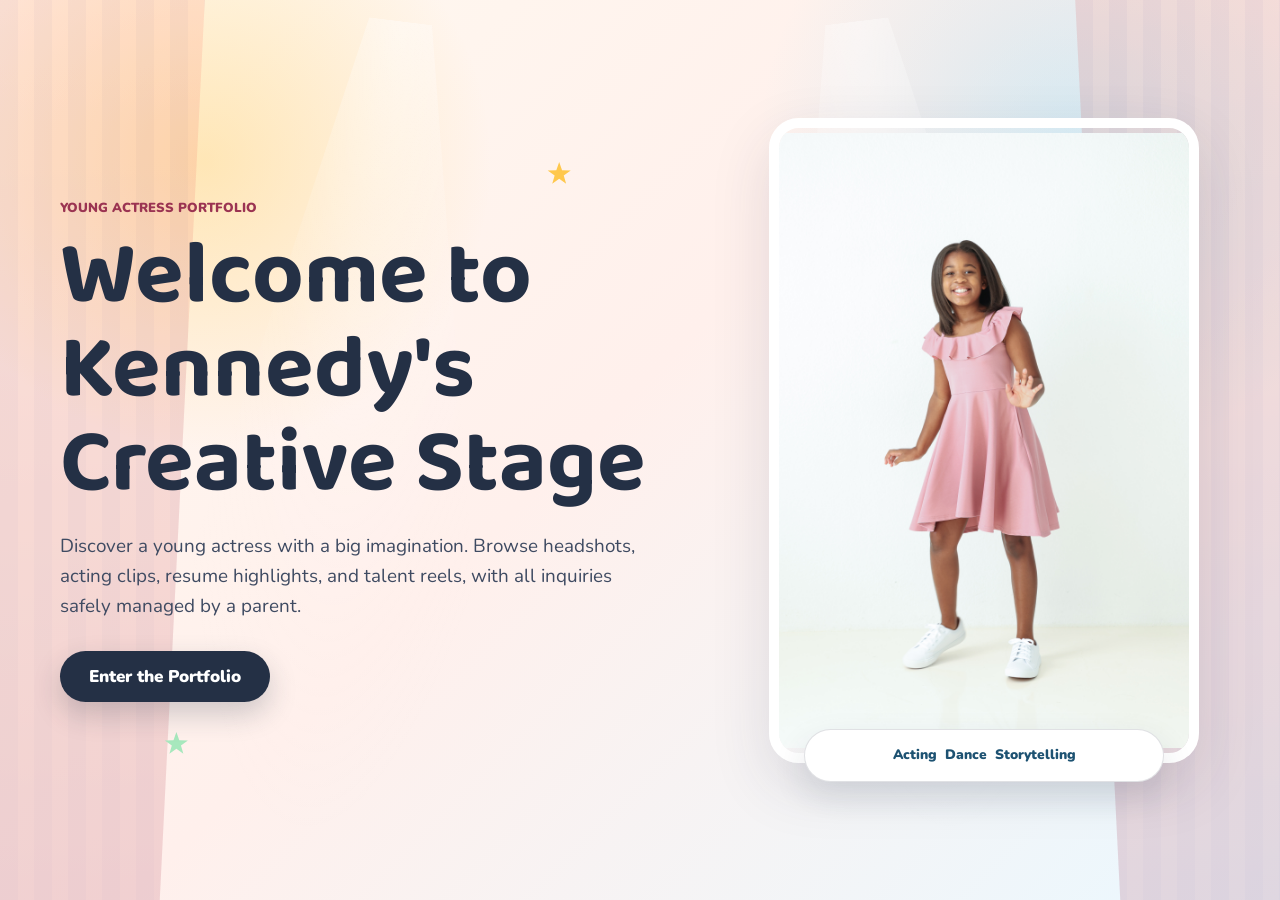
<file: Kennedy_site/index.html>
<!doctype html>
<html lang="en">
  <head>
    <meta charset="utf-8">
    <meta name="viewport" content="width=device-width, initial-scale=1">
    <meta
      name="description"
      content="Welcome page for Kennedy's parent-managed young actress portfolio."
    >
    <title>Welcome | Kennedy Young Actress Portfolio</title>
    <link rel="preconnect" href="https://fonts.googleapis.com">
    <link rel="preconnect" href="https://fonts.gstatic.com" crossorigin>
    <link
      href="https://fonts.googleapis.com/css2?family=Baloo+2:wght@500;600;700&family=Nunito:wght@400;600;700;800&display=swap"
      rel="stylesheet"
    >
    <link rel="stylesheet" href="styles.css">
  </head>
  <body class="opening-page">
    <a class="skip-link" href="#opening">Skip to welcome</a>

    <main class="opening" id="opening">
      <div class="opening-stage" aria-hidden="true">
        <span class="curtain curtain-left"></span>
        <span class="curtain curtain-right"></span>
        <span class="opening-light opening-light-one"></span>
        <span class="opening-light opening-light-two"></span>
        <span class="opening-star star-one"></span>
        <span class="opening-star star-two"></span>
        <span class="opening-star star-three"></span>
      </div>

      <section class="opening-content reveal visible" aria-labelledby="opening-title">
        <p class="eyebrow">Young actress portfolio</p>
        <h1 id="opening-title">Welcome to Kennedy's Creative Stage</h1>
        <p>
          Discover a young actress with a big imagination. Browse headshots, acting clips,
          resume highlights, and talent reels, with all inquiries safely managed by a parent.
        </p>
        <a class="button primary opening-button" href="main.html">
          Enter the Portfolio
        </a>
      </section>

      <aside class="opening-photo reveal visible" aria-label="Portfolio preview">
        <img src="assets/opening-portrait.jpg" alt="Kennedy smiling in a pink dress and white sneakers">
        <div class="opening-badge">
          <span>Acting</span>
          <span>Dance</span>
          <span>Storytelling</span>
        </div>
      </aside>
    </main>
  </body>
</html>
</file>
<file: Kennedy_site/styles.css>
:root {
  --ink: #243045;
  --muted: #657188;
  --paper: #fffdf7;
  --peach: #ff846f;
  --gold: #ffc84d;
  --sky: #88d8f7;
  --mint: #a7e8bd;
  --lavender: #c7b7ff;
  --rose: #fff0ec;
  --blue-ink: #1d5272;
  --line: rgba(36, 48, 69, 0.14);
  --shadow: 0 22px 60px rgba(44, 45, 80, 0.13);
}

* {
  box-sizing: border-box;
}

html {
  scroll-behavior: smooth;
}

body {
  margin: 0;
  color: var(--ink);
  background: var(--paper);
  font-family: "Nunito", system-ui, -apple-system, BlinkMacSystemFont, "Segoe UI", sans-serif;
  font-size: 17px;
  line-height: 1.6;
}

img {
  display: block;
  max-width: 100%;
}

a {
  color: inherit;
}

button,
input,
select,
textarea {
  font: inherit;
}

.skip-link {
  position: absolute;
  top: 12px;
  left: 12px;
  z-index: 20;
  padding: 10px 14px;
  color: #fff;
  background: var(--ink);
  border-radius: 999px;
  transform: translateY(-140%);
  transition: transform 160ms ease;
}

.skip-link:focus {
  transform: translateY(0);
}

.site-header {
  position: sticky;
  top: 0;
  z-index: 10;
  background: rgba(255, 253, 247, 0.88);
  border-bottom: 1px solid var(--line);
  backdrop-filter: blur(18px);
}

.nav {
  display: flex;
  align-items: center;
  justify-content: space-between;
  width: min(1160px, calc(100% - 32px));
  min-height: 76px;
  margin: 0 auto;
  gap: 20px;
}

.brand {
  display: inline-flex;
  align-items: center;
  gap: 10px;
  color: var(--ink);
  font-weight: 900;
  text-decoration: none;
}

.brand-mark {
  display: grid;
  width: 42px;
  height: 42px;
  place-items: center;
  color: #fff;
  background: var(--peach);
  border: 3px solid #fff;
  border-radius: 50%;
  box-shadow: 0 8px 18px rgba(255, 132, 111, 0.35);
}

.nav-links {
  display: flex;
  align-items: center;
  gap: 6px;
}

.nav-links a {
  padding: 10px 12px;
  color: var(--blue-ink);
  font-size: 0.95rem;
  font-weight: 800;
  text-decoration: none;
  border-radius: 999px;
}

.nav-links a:hover,
.nav-links a:focus-visible {
  background: #eaf8ff;
  outline: none;
}

.menu-toggle {
  display: none;
  width: 46px;
  height: 46px;
  padding: 11px;
  background: #fff;
  border: 1px solid var(--line);
  border-radius: 50%;
}

.menu-toggle span {
  display: block;
  height: 2px;
  margin: 5px 0;
  background: var(--ink);
}

.section-band,
.section-wrap {
  position: relative;
  padding: 86px max(20px, calc((100vw - 1160px) / 2));
}

.section-band {
  background:
    radial-gradient(circle at 10% 12%, rgba(255, 200, 77, 0.27), transparent 24%),
    radial-gradient(circle at 91% 8%, rgba(136, 216, 247, 0.28), transparent 22%),
    #fff7f1;
}

.hero {
  display: grid;
  grid-template-columns: minmax(0, 1.02fr) minmax(320px, 0.78fr);
  align-items: center;
  min-height: calc(100vh - 76px);
  padding-top: 52px;
  padding-bottom: 58px;
  gap: 44px;
  overflow: hidden;
}

.hero::after {
  position: absolute;
  right: 8%;
  bottom: -28px;
  width: 210px;
  height: 72px;
  content: "";
  background: repeating-linear-gradient(90deg, var(--ink) 0 16px, #fff 16px 30px);
  border: 8px solid var(--ink);
  border-radius: 10px 10px 26px 26px;
  opacity: 0.08;
  transform: rotate(-5deg);
}

.hero-copy,
.hero-media,
.section-heading,
.about-card,
.trait-board,
.clip-card,
.gallery-item,
.resume-panel,
.resume-list,
.main-reel,
.mini-clip,
blockquote,
.contact-form,
.safety-card {
  position: relative;
  z-index: 1;
}

.eyebrow {
  margin: 0 0 10px;
  color: #9b3452;
  font-size: 0.82rem;
  font-weight: 900;
  letter-spacing: 0;
  text-transform: uppercase;
}

h1,
h2,
h3 {
  margin: 0;
  font-family: "Baloo 2", "Nunito", system-ui, sans-serif;
  line-height: 1.05;
  letter-spacing: 0;
}

h1 {
  max-width: 780px;
  font-size: clamp(3rem, 5.2vw, 4.45rem);
}

h2 {
  max-width: 760px;
  font-size: clamp(2.2rem, 4.8vw, 4rem);
}

h3 {
  font-size: 1.45rem;
}

.hero-intro {
  max-width: 690px;
  margin: 18px 0 0;
  color: #3f4b62;
  font-size: 1.12rem;
}

.hero-actions,
.filter-row {
  display: flex;
  flex-wrap: wrap;
  gap: 12px;
  margin-top: 28px;
}

.button,
.chip {
  display: inline-flex;
  min-height: 48px;
  align-items: center;
  justify-content: center;
  padding: 12px 20px;
  font-weight: 900;
  text-decoration: none;
  border: 0;
  border-radius: 999px;
  cursor: pointer;
}

.button.primary,
.chip.active {
  color: #fff;
  background: var(--ink);
  box-shadow: 0 12px 28px rgba(36, 48, 69, 0.22);
}

.button.secondary,
.chip {
  color: var(--ink);
  background: #fff;
  border: 1px solid var(--line);
}

.button:hover,
.button:focus-visible,
.chip:hover,
.chip:focus-visible {
  outline: 3px solid rgba(136, 216, 247, 0.45);
  outline-offset: 3px;
}

.hero-media {
  align-self: stretch;
  display: grid;
  align-items: end;
}

.hero-media img {
  width: min(100%, 420px);
  aspect-ratio: 2 / 3;
  object-fit: contain;
  border: 10px solid #fff;
  border-radius: 28px;
  box-shadow: var(--shadow);
}

.photo-note {
  width: min(78%, 340px);
  margin: -52px auto 0;
  padding: 16px 18px;
  color: #3a4050;
  background: #fff;
  border: 1px solid var(--line);
  border-radius: 18px;
  box-shadow: 0 14px 38px rgba(44, 45, 80, 0.12);
}

.photo-note strong {
  display: block;
  color: var(--ink);
}

.hero-art .spark {
  position: absolute;
  display: block;
  border-radius: 999px;
  animation: floaty 6s ease-in-out infinite;
}

.hero-art {
  position: absolute;
  inset: 0;
  pointer-events: none;
}

.spark-one {
  top: 24%;
  left: 4%;
  width: 90px;
  height: 90px;
  background: var(--gold);
}

.spark-two {
  top: 17%;
  right: 34%;
  width: 58px;
  height: 58px;
  background: var(--mint);
  animation-delay: -2s;
}

.spark-three {
  right: 3%;
  bottom: 22%;
  width: 76px;
  height: 76px;
  background: var(--lavender);
  animation-delay: -4s;
}

.section-heading {
  margin-bottom: 32px;
}

.about-grid {
  display: grid;
  grid-template-columns: minmax(0, 1.05fr) minmax(280px, 0.95fr);
  gap: 24px;
}

.about-card,
.trait-board,
.resume-panel,
.resume-list,
.safety-card,
.contact-form {
  background: #fff;
  border: 1px solid var(--line);
  border-radius: 24px;
  box-shadow: 0 14px 40px rgba(44, 45, 80, 0.08);
}

.about-card,
.resume-panel,
.safety-card,
.contact-form {
  padding: 28px;
}

.about-card p:last-child,
.safety-card p:last-child {
  margin-bottom: 0;
}

.trait-board {
  display: grid;
  grid-template-columns: 1fr 1fr;
  gap: 1px;
  overflow: hidden;
  background: var(--line);
}

.trait-board div {
  min-height: 150px;
  padding: 24px;
  background: #fff;
}

.trait-board span,
.clip-date,
.small-note {
  display: block;
  color: var(--muted);
  font-size: 0.92rem;
  font-weight: 800;
}

.trait-board strong {
  display: block;
  margin-top: 8px;
  font-size: 1.12rem;
  line-height: 1.25;
}

.clip-grid,
.testimonial-grid {
  display: grid;
  grid-template-columns: repeat(4, minmax(0, 1fr));
  gap: 18px;
}

.clip-card,
blockquote {
  padding: 18px;
  background: #fff;
  border: 1px solid var(--line);
  border-radius: 20px;
  box-shadow: 0 14px 36px rgba(44, 45, 80, 0.08);
}

.video-placeholder,
.main-reel {
  position: relative;
  display: grid;
  min-height: 180px;
  place-items: center;
  overflow: hidden;
  background:
    linear-gradient(135deg, rgba(255, 132, 111, 0.88), rgba(136, 216, 247, 0.84)),
    repeating-linear-gradient(90deg, rgba(255, 255, 255, 0.24) 0 10px, transparent 10px 20px);
  border-radius: 16px;
}

.video-placeholder::before,
.main-reel::before {
  position: absolute;
  inset: auto 20% 0;
  height: 70%;
  content: "";
  background: radial-gradient(ellipse at center, rgba(255, 255, 255, 0.7), transparent 70%);
  clip-path: polygon(42% 0, 58% 0, 100% 100%, 0 100%);
  opacity: 0.62;
  animation: spotlight 4.2s ease-in-out infinite alternate;
}

.clip-video {
  display: block;
  width: 100%;
  min-height: 180px;
  object-fit: contain;
  background: var(--ink);
  border-radius: 16px;
}

.clip-video-landscape {
  aspect-ratio: 16 / 9;
}

.coming-soon-label {
  position: relative;
  z-index: 1;
  padding: 12px 18px;
  color: var(--ink);
  font-size: 0.9rem;
  font-weight: 800;
  letter-spacing: 0;
  text-transform: uppercase;
  background: rgba(255, 255, 255, 0.92);
  border: 1px solid rgba(255, 255, 255, 0.78);
  border-radius: 999px;
  box-shadow: 0 12px 24px rgba(36, 48, 69, 0.18);
}

.play-icon {
  position: relative;
  z-index: 1;
  display: grid;
  width: 58px;
  height: 58px;
  place-items: center;
  background: #fff;
  border-radius: 50%;
  box-shadow: 0 12px 24px rgba(36, 48, 69, 0.18);
}

.play-icon::after {
  width: 0;
  height: 0;
  margin-left: 5px;
  content: "";
  border-top: 12px solid transparent;
  border-bottom: 12px solid transparent;
  border-left: 18px solid var(--peach);
}

.play-icon.large {
  width: 80px;
  height: 80px;
}

.clip-card p {
  margin-bottom: 0;
}

.gallery-grid {
  display: grid;
  grid-template-columns: 1.2fr 0.8fr 0.8fr;
  gap: 18px;
}

.gallery-item {
  margin: 0;
  overflow: hidden;
  background: #fff;
  border: 1px solid var(--line);
  border-radius: 20px;
  box-shadow: 0 14px 36px rgba(44, 45, 80, 0.08);
}

.gallery-item.feature {
  grid-row: span 2;
}

.gallery-item img,
.gallery-placeholder,
.gallery-video {
  width: 100%;
  min-height: 250px;
  aspect-ratio: 1 / 1;
  object-fit: cover;
}

.gallery-video {
  display: block;
  background: var(--ink);
}

.headshot-showcase {
  margin-top: 28px;
}

.headshot-showcase h3 {
  margin-bottom: 14px;
}

.headshot-grid {
  display: grid;
  grid-template-columns: repeat(4, minmax(0, 1fr));
  gap: 18px;
}

.headshot-card {
  margin: 0;
  overflow: hidden;
  background: #fff;
  border: 1px solid var(--line);
  border-radius: 20px;
  box-shadow: 0 14px 36px rgba(44, 45, 80, 0.08);
}

.headshot-card img {
  width: 100%;
  aspect-ratio: 2 / 3;
  object-fit: contain;
  background: #eef5f1;
}

.gallery-item.feature img {
  min-height: 530px;
  aspect-ratio: 2 / 3;
  object-fit: contain;
  background: #eef5f1;
}

.gallery-placeholder {
  background:
    radial-gradient(circle at 72% 28%, #fff 0 7%, transparent 8%),
    linear-gradient(135deg, var(--sky), var(--mint));
}

.gallery-placeholder.script {
  display: grid;
  place-items: center;
  background:
    linear-gradient(90deg, transparent 48%, rgba(36, 48, 69, 0.1) 49% 51%, transparent 52%),
    repeating-linear-gradient(0deg, #fff 0 22px, #e8f5ff 22px 24px);
}

.gallery-placeholder.dance {
  background:
    radial-gradient(circle at 30% 30%, #fff 0 10%, transparent 11%),
    conic-gradient(from 70deg, var(--peach), var(--gold), var(--lavender), var(--sky), var(--peach));
}

.gallery-placeholder.spotlight {
  background:
    radial-gradient(ellipse at center bottom, rgba(255, 255, 255, 0.8), transparent 48%),
    linear-gradient(135deg, #23304a, #6d5cc5 50%, #ff846f);
}

figcaption {
  padding: 14px 16px 16px;
  color: #3f4b62;
  font-size: 0.95rem;
  font-weight: 800;
}

.resume-layout,
.contact-layout,
.reel-layout {
  display: grid;
  grid-template-columns: 0.72fr 1.28fr;
  gap: 24px;
  align-items: start;
}

.resume-panel {
  position: sticky;
  top: 100px;
}

.resume-panel .button {
  margin-top: 18px;
}

.resume-columns {
  display: grid;
  grid-template-columns: 1fr 1fr;
  gap: 18px;
}

.resume-list {
  padding: 22px;
}

.resume-list ul {
  padding-left: 22px;
  margin-bottom: 0;
}

.main-reel {
  min-height: 430px;
  color: #fff;
  border: 8px solid #fff;
  box-shadow: var(--shadow);
}

.main-reel p {
  position: relative;
  z-index: 1;
  margin: 12px 0 0;
  font-size: 1.2rem;
  font-weight: 900;
}

.supporting-clips {
  display: grid;
  gap: 16px;
}

.mini-clip {
  display: grid;
  grid-template-columns: 58px 1fr;
  gap: 16px;
  align-items: center;
  padding: 18px;
  background: #fff;
  border: 1px solid var(--line);
  border-radius: 18px;
}

.mini-clip span {
  display: grid;
  width: 58px;
  height: 58px;
  place-items: center;
  color: #fff;
  font-weight: 900;
  background: var(--peach);
  border-radius: 50%;
}

.mini-clip p,
blockquote p {
  margin: 6px 0 0;
}

blockquote {
  margin: 0;
}

blockquote p {
  font-size: 1.05rem;
  font-weight: 700;
}

cite {
  display: block;
  margin-top: 18px;
  color: var(--muted);
  font-style: normal;
  font-weight: 900;
}

.contact-layout {
  grid-template-columns: minmax(0, 1fr) 360px;
}

.contact-form {
  display: grid;
  grid-template-columns: 1fr 1fr;
  gap: 18px;
}

.contact-form label {
  display: grid;
  gap: 8px;
  color: var(--blue-ink);
  font-weight: 900;
}

.contact-form label:nth-last-of-type(1),
.contact-form button {
  grid-column: 1 / -1;
}

input,
select,
textarea {
  width: 100%;
  color: var(--ink);
  background: #fffdfb;
  border: 1px solid var(--line);
  border-radius: 14px;
  padding: 13px 14px;
}

textarea {
  resize: vertical;
}

input:focus,
select:focus,
textarea:focus {
  border-color: var(--blue-ink);
  outline: 3px solid rgba(136, 216, 247, 0.35);
}

.safety-card {
  background: #f1fbff;
}

.social-placeholders {
  display: flex;
  gap: 10px;
  margin-top: 22px;
}

.social-placeholders a {
  display: grid;
  width: 44px;
  height: 44px;
  place-items: center;
  color: #fff;
  font-size: 0.82rem;
  font-weight: 900;
  text-decoration: none;
  background: var(--ink);
  border-radius: 50%;
}

.site-footer {
  display: flex;
  align-items: center;
  justify-content: space-between;
  gap: 16px;
  padding: 28px max(20px, calc((100vw - 1160px) / 2));
  color: #fff;
  background: var(--ink);
}

.site-footer a {
  font-weight: 900;
}

.opening-page {
  min-height: 100vh;
  overflow-x: hidden;
  background:
    radial-gradient(circle at 16% 18%, rgba(255, 200, 77, 0.35), transparent 22%),
    radial-gradient(circle at 84% 16%, rgba(136, 216, 247, 0.34), transparent 24%),
    linear-gradient(135deg, #fffaf0 0%, #fff0ec 47%, #eaf8ff 100%);
}

.opening {
  position: relative;
  display: grid;
  grid-template-columns: minmax(0, 0.98fr) minmax(300px, 0.72fr);
  width: min(1160px, calc(100% - 40px));
  min-height: 100vh;
  align-items: center;
  gap: 46px;
  margin: 0 auto;
  padding: 64px 0;
}

.opening-stage {
  position: absolute;
  inset: 0;
  pointer-events: none;
}

.curtain {
  position: fixed;
  top: 0;
  bottom: 0;
  width: 16vw;
  min-width: 90px;
  opacity: 0.18;
  background:
    repeating-linear-gradient(90deg, rgba(155, 52, 82, 0.36) 0 18px, rgba(255, 132, 111, 0.2) 18px 34px),
    linear-gradient(180deg, var(--peach), #9b3452);
}

.curtain-left {
  left: 0;
  clip-path: polygon(0 0, 100% 0, 78% 100%, 0 100%);
}

.curtain-right {
  right: 0;
  clip-path: polygon(0 0, 100% 0, 100% 100%, 22% 100%);
}

.opening-light {
  position: absolute;
  top: 2%;
  width: 34%;
  height: 92%;
  opacity: 0.44;
  background: radial-gradient(ellipse at top, rgba(255, 255, 255, 0.95), rgba(255, 255, 255, 0.18) 38%, transparent 70%);
  clip-path: polygon(42% 0, 58% 0, 100% 100%, 0 100%);
  animation: spotlight 4.6s ease-in-out infinite alternate;
}

.opening-light-one {
  left: 8%;
  transform: rotate(7deg);
}

.opening-light-two {
  right: 10%;
  animation-delay: -1.8s;
  transform: rotate(-7deg);
}

.opening-star {
  position: absolute;
  width: 24px;
  height: 24px;
  background: var(--gold);
  clip-path: polygon(50% 0, 62% 34%, 98% 35%, 69% 56%, 79% 91%, 50% 70%, 21% 91%, 31% 56%, 2% 35%, 38% 34%);
  animation: floaty 5s ease-in-out infinite;
}

.star-one {
  top: 18%;
  left: 42%;
}

.star-two {
  right: 5%;
  bottom: 26%;
  background: var(--lavender);
  animation-delay: -1.2s;
}

.star-three {
  bottom: 16%;
  left: 9%;
  background: var(--mint);
  animation-delay: -2.4s;
}

.opening-content,
.opening-photo {
  position: relative;
  z-index: 1;
}

.opening-content {
  max-width: 680px;
  padding: 34px 0;
}

.opening-content h1 {
  font-size: clamp(3.15rem, 7vw, 6.2rem);
}

.opening-content p:not(.eyebrow) {
  max-width: 590px;
  margin: 20px 0 0;
  color: #3f4b62;
  font-size: 1.18rem;
}

.opening-button {
  margin-top: 30px;
  min-width: 210px;
}

.opening-photo {
  display: grid;
  justify-items: center;
}

.opening-photo img {
  width: min(100%, 430px);
  aspect-ratio: 2 / 3;
  object-fit: contain;
  border: 10px solid #fff;
  border-radius: 30px;
  box-shadow: var(--shadow);
}

.opening-badge {
  display: flex;
  flex-wrap: wrap;
  justify-content: center;
  gap: 8px;
  width: min(92%, 360px);
  margin-top: -34px;
  padding: 14px;
  background: #fff;
  border: 1px solid var(--line);
  border-radius: 999px;
  box-shadow: 0 14px 34px rgba(36, 48, 69, 0.12);
}

.opening-badge span {
  color: var(--blue-ink);
  font-size: 0.86rem;
  font-weight: 900;
}

.reveal {
  opacity: 0;
  transform: translateY(24px);
  transition: opacity 620ms ease, transform 620ms ease;
}

.reveal.visible {
  opacity: 1;
  transform: translateY(0);
}

@keyframes floaty {
  0%,
  100% {
    transform: translateY(0);
  }
  50% {
    transform: translateY(-16px);
  }
}

@keyframes spotlight {
  from {
    transform: translateX(-8%) skewX(-3deg);
  }
  to {
    transform: translateX(8%) skewX(3deg);
  }
}

@media (prefers-reduced-motion: reduce) {
  html {
    scroll-behavior: auto;
  }

  *,
  *::before,
  *::after {
    animation-duration: 0.001ms !important;
    animation-iteration-count: 1 !important;
    transition-duration: 0.001ms !important;
  }

  .reveal {
    opacity: 1;
    transform: none;
  }
}

@media (max-width: 980px) {
  .menu-toggle {
    display: block;
  }

  .nav-links {
    position: absolute;
    top: 76px;
    right: 16px;
    left: 16px;
    display: none;
    flex-direction: column;
    align-items: stretch;
    padding: 14px;
    background: #fff;
    border: 1px solid var(--line);
    border-radius: 18px;
    box-shadow: var(--shadow);
  }

  .nav-links.open {
    display: flex;
  }

  .hero,
  .about-grid,
  .resume-layout,
  .reel-layout,
  .contact-layout {
    grid-template-columns: 1fr;
  }

  .clip-grid,
  .testimonial-grid,
  .headshot-grid {
    grid-template-columns: 1fr 1fr;
  }

  .resume-panel {
    position: static;
  }

  .contact-layout {
    gap: 18px;
  }

  .opening {
    grid-template-columns: 1fr;
    gap: 30px;
    padding-top: 44px;
  }

  .opening-content {
    max-width: 720px;
    padding: 0;
  }

  .opening-photo img {
    width: min(100%, 360px);
  }
}

@media (max-width: 720px) {
  body {
    font-size: 16px;
  }

  .section-band,
  .section-wrap {
    padding-top: 62px;
    padding-bottom: 62px;
  }

  .hero {
    min-height: auto;
    padding-top: 56px;
  }

  h1 {
    font-size: clamp(2.45rem, 12vw, 3.35rem);
  }

  .opening {
    width: min(100% - 32px, 560px);
    padding-top: 36px;
    padding-bottom: 50px;
  }

  .opening-content h1 {
    font-size: clamp(2.7rem, 14vw, 4rem);
  }

  .opening-content p:not(.eyebrow) {
    font-size: 1.04rem;
  }

  .opening-button {
    width: 100%;
  }

  .opening-photo img {
    border-width: 7px;
    border-radius: 22px;
  }

  .opening-badge {
    width: calc(100% - 22px);
    border-radius: 18px;
  }

  .hero-intro {
    font-size: 1.05rem;
  }

  .hero-media img {
    border-width: 7px;
    border-radius: 22px;
  }

  .photo-note {
    width: calc(100% - 26px);
  }

  .trait-board,
  .resume-columns,
  .contact-form,
  .clip-grid,
  .testimonial-grid,
  .gallery-grid,
  .headshot-grid {
    grid-template-columns: 1fr;
  }

  .gallery-item.feature {
    grid-row: auto;
  }

  .gallery-item.feature img,
  .main-reel {
    min-height: 330px;
  }

  .contact-form label:nth-last-of-type(1),
  .contact-form button {
    grid-column: auto;
  }

  .site-footer {
    flex-direction: column;
    align-items: flex-start;
  }
}

.directors-player { position: relative; }
.directors-player video { display: block; }
.directors-play { position: absolute; inset: 0; display: grid; place-items: center; width: 100%; border: 0; border-radius: 16px; background: transparent; cursor: pointer; }
.directors-play[hidden], .directors-error[hidden] { display: none; }
.directors-play:focus-visible { outline: 3px solid var(--ink); outline-offset: 3px; }
</file>
